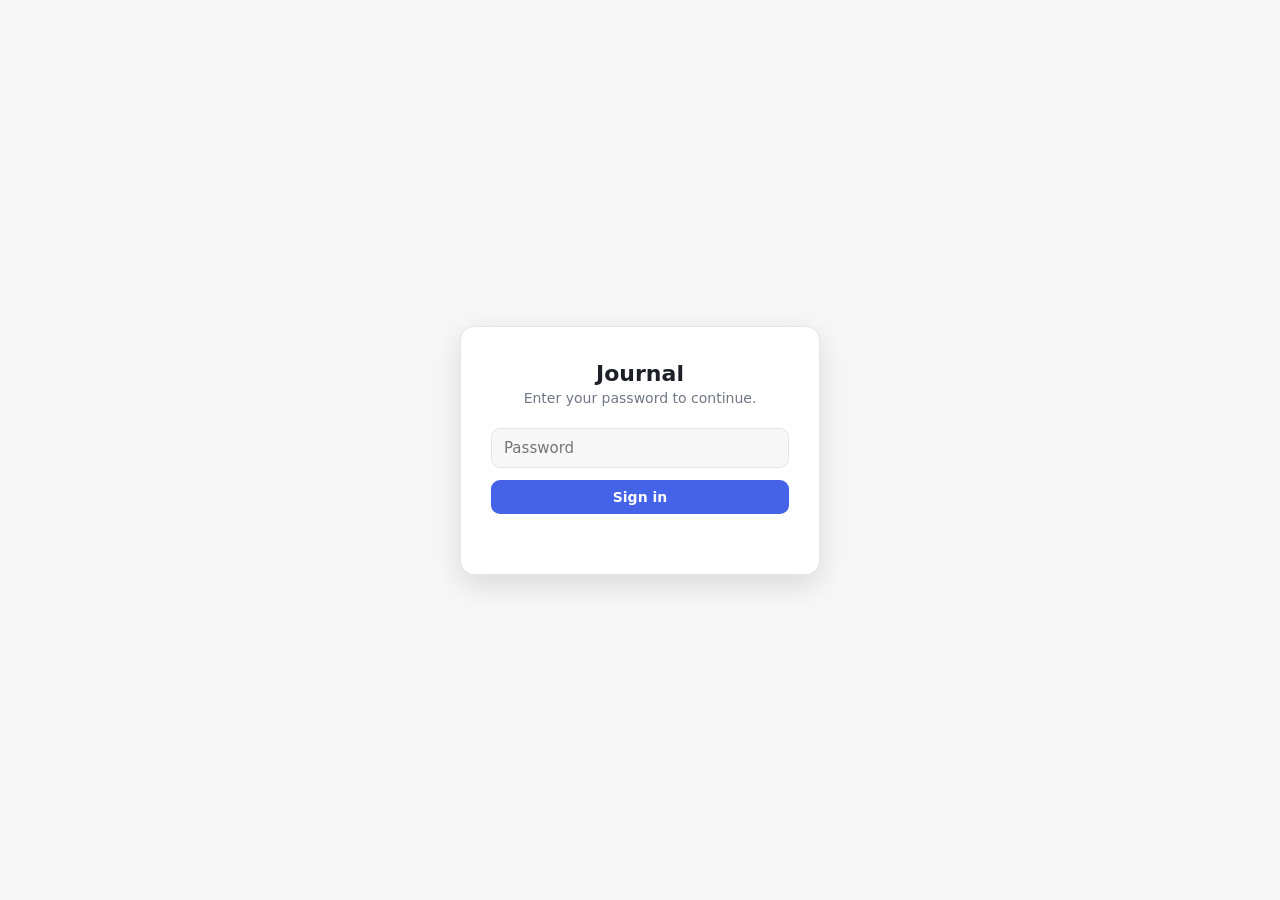
<file: static/login.html>
<!DOCTYPE html>
<html lang="en">
<head>
<meta charset="utf-8">
<meta name="viewport" content="width=device-width, initial-scale=1">
<title>Journal — Sign in</title>
<link rel="stylesheet" href="/static/style.css">
<script>document.documentElement.dataset.theme =
  localStorage.journal_theme ||
  (matchMedia("(prefers-color-scheme: dark)").matches ? "dark" : "light");
</script>
</head>
<body class="login-body">
<main class="login-card">
  <h1>Journal</h1>
  <p class="login-sub">Enter your password to continue.</p>
  <form id="login-form">
    <input type="password" id="login-password" placeholder="Password"
           autocomplete="current-password" required>
    <button type="submit" class="create-btn" id="login-btn">Sign in</button>
  </form>
  <p id="login-error" class="login-error" role="alert"></p>
</main>
<script>
document.getElementById("login-form").addEventListener("submit", async (e) => {
  e.preventDefault();
  const btn = document.getElementById("login-btn");
  const err = document.getElementById("login-error");
  err.textContent = "";
  btn.disabled = true;
  try {
    const r = await fetch("/login", {
      method: "POST",
      headers: { "Content-Type": "application/json" },
      body: JSON.stringify({ password: document.getElementById("login-password").value })
    });
    if (r.ok) { location.href = "/"; return; }
    const d = await r.json().catch(() => ({}));
    err.textContent = d.detail || "Sign in failed.";
  } catch {
    err.textContent = "Could not reach the server.";
  } finally {
    btn.disabled = false;
  }
});
</script>
</body>
</html>
</file>
<file: static/style.css>
/* ---------- theme tokens ---------- */
:root {
  color-scheme: light dark;
  --bg: #f7f7f8;
  --fg: #1d2026;
  --muted: #707784;
  --border: #e3e5ea;
  --surface: #ffffff;
  --surface-2: #eef0f3;
  --accent: #4463e8;
  --accent-fg: #ffffff;
  --accent-soft: rgba(68, 99, 232, 0.12);
  --selection: rgba(68, 99, 232, 0.22);
  --shadow: 0 10px 30px rgba(0, 0, 0, 0.12);
  --code-bg: #f0f1f4;

  --md-heading: #2743d6;
  --md-bold: #b4530a;
  --md-italic: #8d55c8;
  --md-code: #c2255c;
  --md-link: #0f766e;
  --md-quote: #8a9099;
  --md-marker: #d14343;
  --md-fence: #5b9e5b;
}
[data-theme="dark"] {
  --bg: #101216;
  --fg: #e4e7ec;
  --muted: #8b93a1;
  --border: #262a32;
  --surface: #171a20;
  --surface-2: #1f232b;
  --accent: #7c9aff;
  --accent-fg: #10121a;
  --accent-soft: rgba(124, 154, 255, 0.16);
  --selection: rgba(124, 154, 255, 0.28);
  --shadow: 0 10px 30px rgba(0, 0, 0, 0.5);
  --code-bg: #1f232b;

  --md-heading: #93b0ff;
  --md-bold: #f0b060;
  --md-italic: #c39bea;
  --md-code: #f380ad;
  --md-link: #6fd3cb;
  --md-quote: #7d8593;
  --md-marker: #ff8484;
  --md-fence: #8fd08f;
}

/* ---------- base ---------- */
* { box-sizing: border-box; }
html, body { height: 100%; }
body {
  margin: 0;
  font-family: system-ui, -apple-system, "Segoe UI", Roboto, sans-serif;
  font-size: 15px;
  background: var(--bg);
  color: var(--fg);
  overflow: hidden;
}
button { font: inherit; color: inherit; cursor: pointer; }
svg {
  width: 18px; height: 18px;
  fill: none; stroke: currentColor;
  stroke-width: 2; stroke-linecap: round; stroke-linejoin: round;
}

/* ---------- top bar ---------- */
.topbar {
  height: 52px;
  display: flex; align-items: center; justify-content: space-between;
  padding: 0 12px;
  background: var(--surface);
  border-bottom: 1px solid var(--border);
}
.topbar-left, .topbar-right { display: flex; align-items: center; gap: 8px; }
.topbar h1 { font-size: 16px; font-weight: 600; margin: 0; letter-spacing: 0.2px; }
.icon-btn {
  width: 34px; height: 34px;
  display: grid; place-items: center;
  border: none; border-radius: 8px;
  background: transparent; color: var(--muted);
}
.icon-btn:hover { background: var(--surface-2); color: var(--fg); }
.icon-btn[aria-pressed="false"] { color: var(--muted); opacity: 0.55; }
.icon-btn[aria-pressed="false"] svg { opacity: 0.9; }
.save-status {
  font-size: 12.5px; color: var(--muted);
  min-width: 74px; text-align: right;
  transition: color 0.2s;
}
.save-status.dirty { color: var(--md-italic); }
.save-status.error { color: var(--md-marker); }

/* theme icon swap */
[data-theme="light"] .icon-sun { display: none; }
[data-theme="dark"] .icon-moon { display: none; }

/* ---------- layout ---------- */
.layout {
  display: grid;
  height: calc(100vh - 52px);
  grid-template-columns: 300px minmax(0, 1fr) minmax(0, 1fr);
}
.layout.no-tree { grid-template-columns: minmax(0, 1fr) minmax(0, 1fr); }
.layout.no-preview { grid-template-columns: 300px minmax(0, 1fr); }
.layout.no-tree.no-preview { grid-template-columns: minmax(0, 1fr); }
.layout.no-tree .tree-panel { display: none; }
.layout.no-preview .preview-panel { display: none; }

.panel { min-width: 0; min-height: 0; }
/* ---------- mobile ---------- */
@media (max-width: 767px) {
  .layout, .layout.no-tree, .layout.no-preview { grid-template-columns: minmax(0, 1fr); }
  .layout.no-tree .tree-panel { display: flex; }
  .layout.no-preview .preview-panel { display: block; }
  .editor-panel { border-right: none; }
  .tree-panel, .preview-panel {
    position: fixed;
    top: 52px; left: 0; right: 0; bottom: 0;
    z-index: 20;
    opacity: 0;
    visibility: hidden;
    transform: translateY(6px);
    pointer-events: none;
    transition: opacity 0.15s ease, transform 0.15s ease, visibility 0.15s;
  }
  .layout.tree-open .tree-panel,
  .layout.preview-open .preview-panel {
    opacity: 1;
    visibility: visible;
    transform: none;
    pointer-events: auto;
  }
}

/* ---------- tree panel ---------- */
.tree-panel {
  background: var(--surface);
  border-right: 1px solid var(--border);
  display: flex; flex-direction: column;
  overflow: hidden;
}
.layout.no-preview .editor-panel { border-right: none; }
.create-btn {
  display: flex; align-items: center; justify-content: center; gap: 8px;
  margin: 12px; padding: 9px 14px;
  border: none; border-radius: 9px;
  background: var(--accent); color: var(--accent-fg);
  font-weight: 600; font-size: 14px;
  transition: filter 0.15s;
}
.create-btn:hover { filter: brightness(1.08); }
.create-btn:active { filter: brightness(0.95); }
.create-btn:disabled { opacity: 0.6; cursor: default; }
.create-btn svg { width: 15px; height: 15px; }
.create-row { display: flex; gap: 8px; padding: 12px; }
.create-row .create-btn { margin: 0; flex: 1; }

.tree {
  flex: 1; overflow-y: auto;
  padding: 2px 8px 16px;
}
.tree-row {
  display: flex; align-items: center; gap: 6px;
  padding: 5px 8px;
  border-radius: 7px;
  cursor: pointer;
  user-select: none;
  white-space: nowrap;
  font-size: 14px;
}
.tree-row:hover { background: var(--surface-2); }
.tree-row.active { background: var(--accent-soft); color: var(--accent); font-weight: 550; }
.tree-row .chev { width: 14px; height: 14px; flex: none; transition: transform 0.15s; color: var(--muted); }
.tree-row .name { overflow: hidden; text-overflow: ellipsis; }
.file-bin {
  margin-left: auto; flex: none;
  display: grid; place-items: center;
  width: 24px; height: 24px; padding: 0;
  border: none; border-radius: 6px;
  background: transparent;
  color: var(--md-marker);
}
.file-bin:hover { background: var(--surface-2); filter: brightness(1.1); }
.file-bin svg { width: 14px; height: 14px; }
.tree-row .chev-spacer { width: 14px; flex: none; }
.tree-row.dir-level-0 > .name { font-weight: 650; }
.tree-row.dir-level-1 > .name { font-weight: 520; color: var(--muted); }
.tree-children { margin: 0; padding-left: 14px; list-style: none; }
.tree-empty { padding: 20px 14px; color: var(--muted); font-size: 13.5px; }

/* ---------- editor panel ---------- */
.editor-panel {
  display: flex; flex-direction: column;
  border-right: 1px solid var(--border);
  background: var(--bg);
}
.editor-wrap { position: relative; flex: 1; min-height: 0; }
.toolbar {
  display: flex; align-items: center; flex: none;
  gap: 2px;
  padding: 5px 8px;
  background: var(--surface);
  border-bottom: 1px solid var(--border);
  overflow-x: auto; overflow-y: hidden;
  -webkit-overflow-scrolling: touch;
  scrollbar-width: thin;
}
.tb-btn {
  flex: none;
  min-width: 30px; height: 30px; padding: 0 7px;
  display: inline-flex; align-items: center; justify-content: center;
  border: none; border-radius: 7px;
  background: transparent; color: var(--muted);
  font-size: 13px; font-weight: 650;
}
.tb-btn:hover { background: var(--surface-2); color: var(--fg); }
.tb-btn:active { filter: brightness(0.95); }
.tb-btn svg { width: 17px; height: 17px; }
.tb-btn.bold { font-weight: 800; }
.tb-btn.italic { font-style: italic; }
.tb-btn.quote { font-size: 17px; font-weight: 700; line-height: 1; }
#highlight, #editor {
  position: absolute; inset: 0;
  width: 100%; height: 100%;
  margin: 0; border: 0; padding: 24px 28px;
  font-family: ui-monospace, "SF Mono", "Cascadia Code", Menlo, Consolas, monospace;
  font-size: 14.5px; line-height: 1.75; tab-size: 2;
  white-space: pre-wrap; overflow-wrap: break-word;
  /* both layers must wrap at the same width: always reserve the
     scrollbar gutter, or the textarea's caret drifts off the text */
  scrollbar-gutter: stable;
  background: transparent;
}
#highlight {
  overflow: hidden;
  color: var(--fg);
  pointer-events: none;
  z-index: 1;
}
#editor {
  resize: none; outline: none;
  color: transparent;
  caret-color: var(--fg);
  z-index: 2;
}
#editor::selection { background: var(--selection); color: transparent; }
#editor::placeholder { color: var(--muted); opacity: 0.7; }

/* markdown token colors (editor) */
.md-heading { color: var(--md-heading); font-weight: 700; }
.md-bold { color: var(--md-bold); font-weight: 700; }
.md-italic { color: var(--md-italic); font-style: italic; }
.md-code { color: var(--md-code); background: var(--code-bg); border-radius: 4px; }
.md-link { color: var(--md-link); }
.md-quote { color: var(--md-quote); font-style: italic; }
.md-marker { color: var(--md-marker); font-weight: 700; }
.md-fence { color: var(--md-fence); }

/* ---------- preview panel ---------- */
.preview-panel { background: var(--surface); overflow-y: auto; }
.markdown-body {
  max-width: 720px;
  margin: 0 auto;
  padding: 28px 32px 60px;
  line-height: 1.7;
}
.markdown-body > :first-child { margin-top: 0; }
.markdown-body h1, .markdown-body h2, .markdown-body h3,
.markdown-body h4, .markdown-body h5, .markdown-body h6 {
  line-height: 1.3; margin: 1.4em 0 0.5em;
}
.markdown-body h1 { font-size: 1.7em; border-bottom: 1px solid var(--border); padding-bottom: 0.25em; }
.markdown-body h2 { font-size: 1.4em; }
.markdown-body h3 { font-size: 1.18em; }
.markdown-body a { color: var(--md-link); }
.markdown-body code {
  font-family: ui-monospace, "SF Mono", Menlo, Consolas, monospace;
  font-size: 0.88em;
  background: var(--code-bg);
  padding: 0.15em 0.4em; border-radius: 5px;
}
.markdown-body pre {
  background: var(--code-bg);
  padding: 14px 16px; border-radius: 10px;
  overflow-x: auto; line-height: 1.55;
}
.markdown-body pre code { background: none; padding: 0; font-size: 0.9em; }
.markdown-body blockquote {
  margin: 0.8em 0; padding: 2px 0 2px 16px;
  border-left: 3px solid var(--border);
  color: var(--muted);
}
.markdown-body ul, .markdown-body ol { padding-left: 1.5em; }
.markdown-body li + li { margin-top: 0.25em; }
.markdown-body hr { border: none; border-top: 1px solid var(--border); margin: 1.6em 0; }
.markdown-body img { max-width: 100%; border-radius: 8px; }
.markdown-body table { border-collapse: collapse; margin: 0.8em 0; }
.markdown-body th, .markdown-body td { border: 1px solid var(--border); padding: 6px 12px; }
.markdown-body th { background: var(--surface-2); }

/* ---------- login ---------- */
.login-body { display: grid; place-items: center; }
.login-card {
  width: 360px;
  background: var(--surface);
  border: 1px solid var(--border);
  border-radius: 14px;
  box-shadow: var(--shadow);
  padding: 34px 30px 28px;
  text-align: center;
}
.login-card h1 { margin: 0 0 4px; font-size: 22px; }
.login-sub { margin: 0 0 22px; color: var(--muted); font-size: 14px; }
.login-card input {
  width: 100%;
  padding: 10px 12px;
  font: inherit; font-size: 15px;
  color: var(--fg);
  background: var(--bg);
  border: 1px solid var(--border);
  border-radius: 9px;
  outline: none;
  margin-bottom: 12px;
}
.login-card input:focus { border-color: var(--accent); box-shadow: 0 0 0 3px var(--accent-soft); }
.login-card .create-btn { width: 100%; margin: 0; }
.login-error {
  min-height: 18px; margin: 14px 0 0;
  color: var(--md-marker); font-size: 13.5px;
}
/* ---------- conflict modal ---------- */
.modal {
  position: fixed; inset: 0;
  background: rgba(0, 0, 0, 0.45);
  display: grid; place-items: center;
  padding: 20px;
  z-index: 50;
}
.modal[hidden] { display: none; }
.modal-card {
  background: var(--surface);
  border: 1px solid var(--border);
  border-radius: 12px;
  width: 100%; max-width: 440px;
  padding: 20px;
}
.modal-card h2 { margin: 0 0 8px; font-size: 17px; }
.modal-card p { margin: 0 0 16px; color: var(--muted); font-size: 14px; line-height: 1.5; }
.modal-actions { display: flex; gap: 8px; }
.modal-actions .create-btn { flex: 1; margin: 0; }
.create-btn.secondary { background: var(--surface-2); color: var(--fg); }

/* ---------- scrollbars ---------- */
::-webkit-scrollbar { width: 10px; height: 10px; }
::-webkit-scrollbar-thumb {
  background: var(--border); border-radius: 6px;
  border: 2px solid transparent; background-clip: content-box;
}
::-webkit-scrollbar-thumb:hover { background: var(--muted); background-clip: content-box; border: 2px solid transparent; }
::-webkit-scrollbar-track { background: transparent; }
</file>
